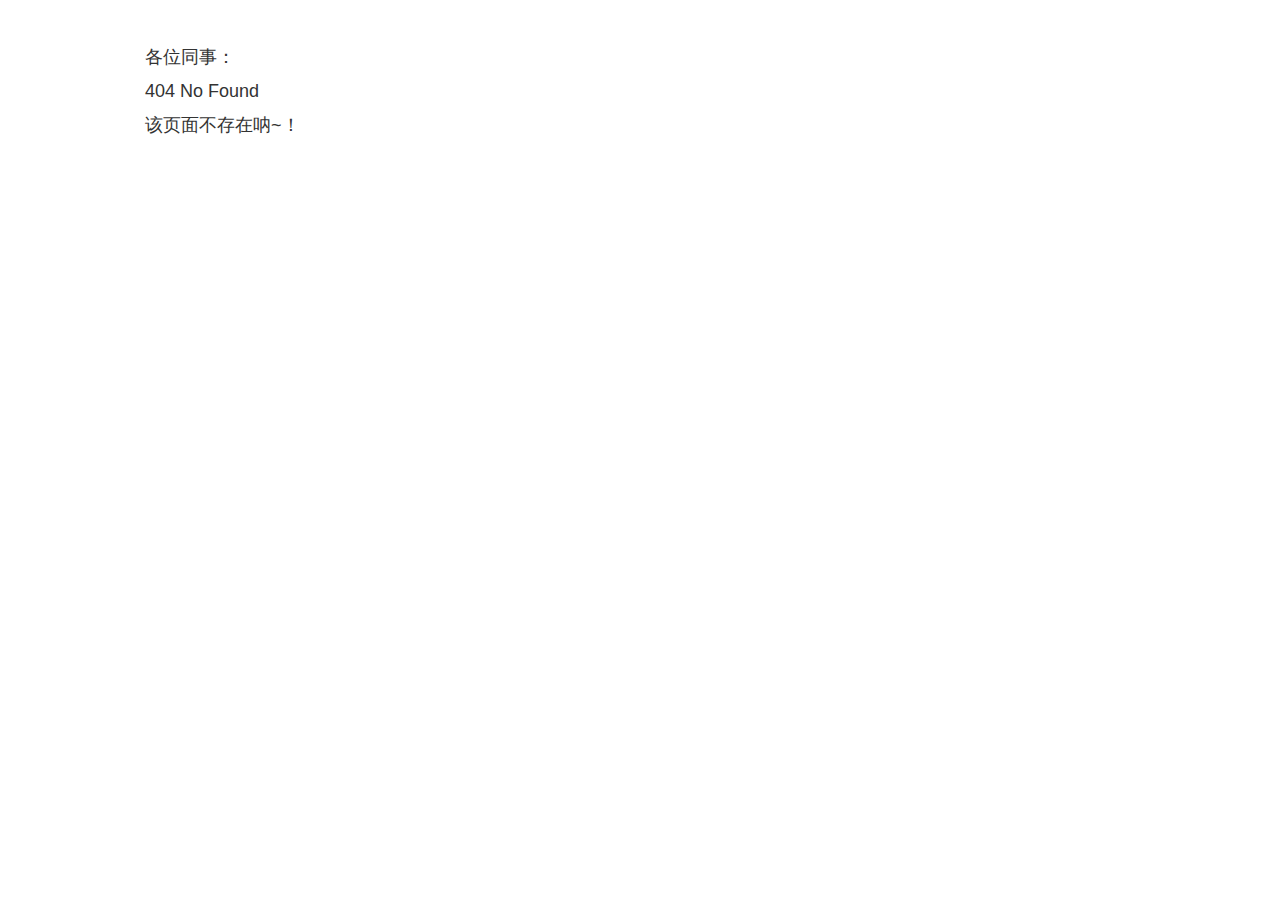
<file: index.html>
<!DOCTYPE html><html><head><meta charset=utf-8><meta name=viewport content="width=device-width,initial-scale=1,maximum-scale=1,user-scalable=no"><title>supplier-systerm</title><link href=/static/css/app.css rel=stylesheet></head><body><div id=app></div><script type=text/javascript src=/static/js/manifest.js></script><script type=text/javascript src=/static/js/vendor.js></script><script type=text/javascript src=/static/js/app.js></script></body></html>
</file>
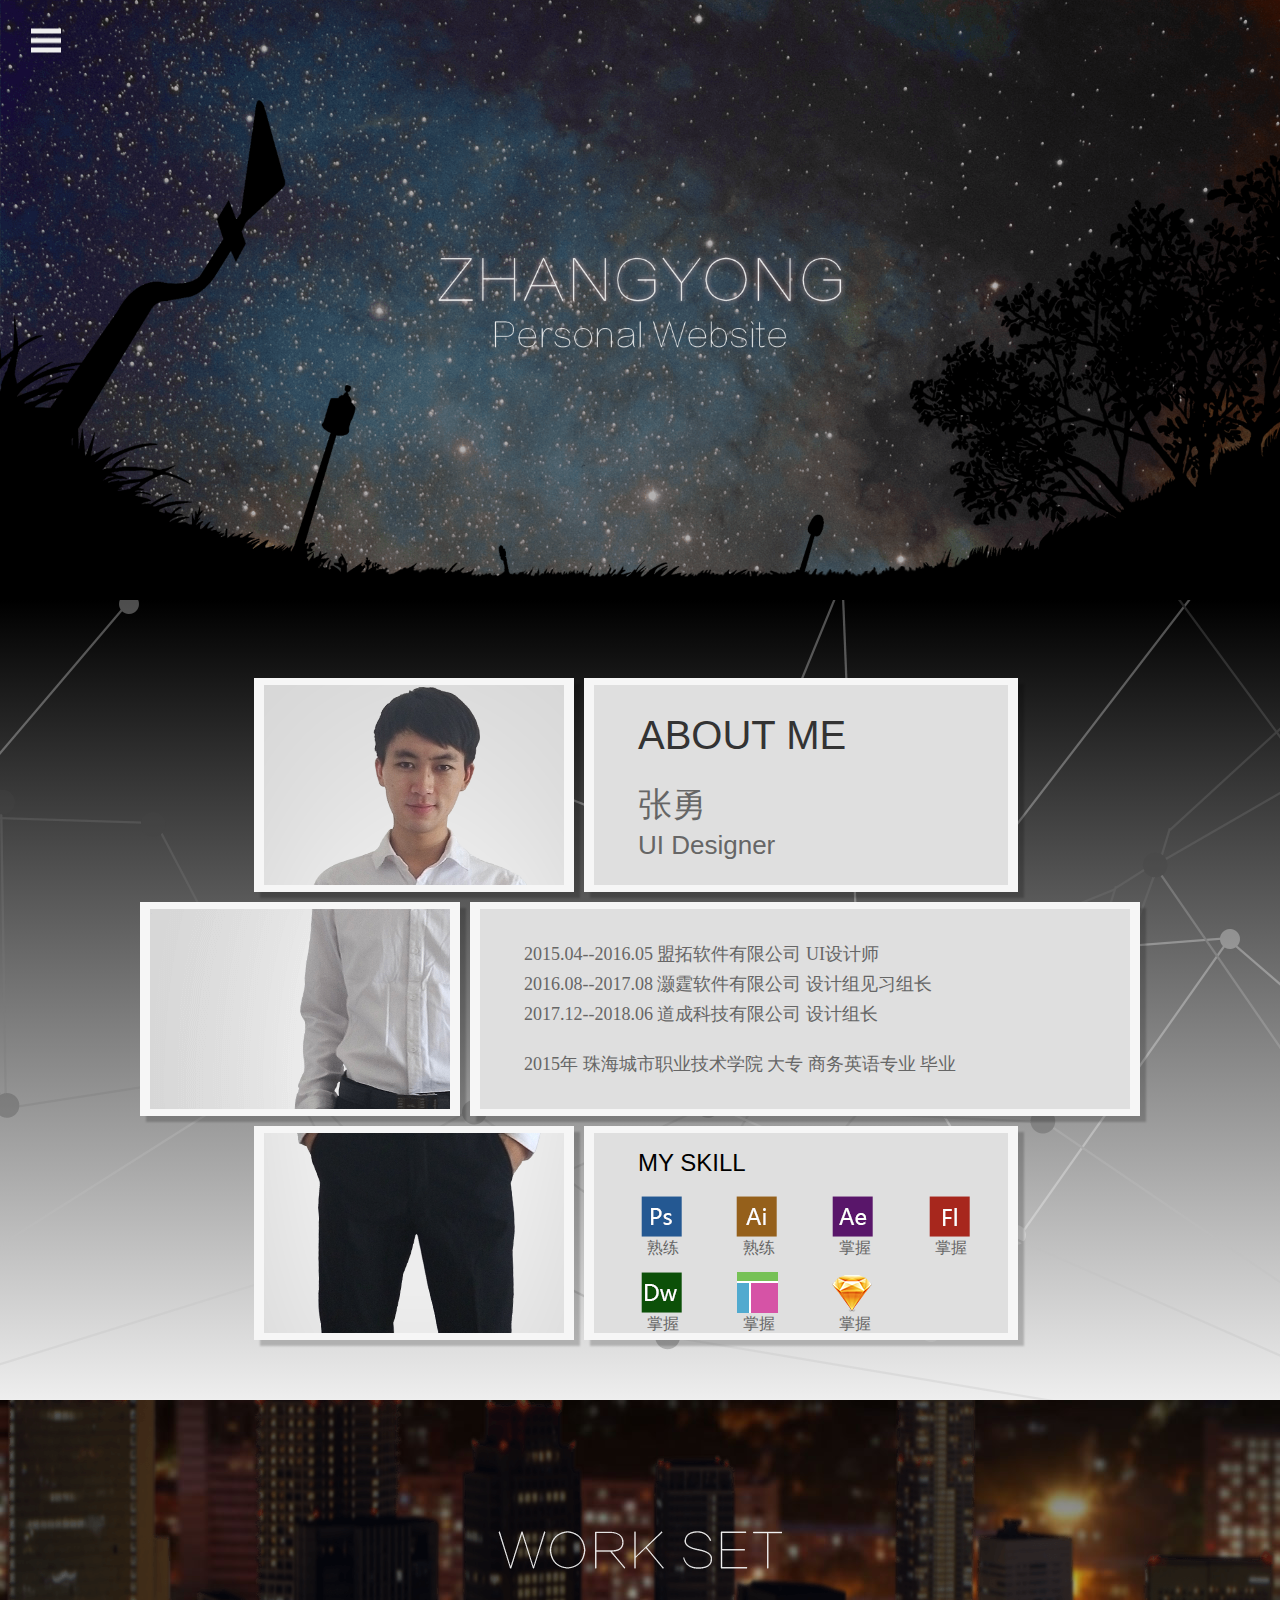
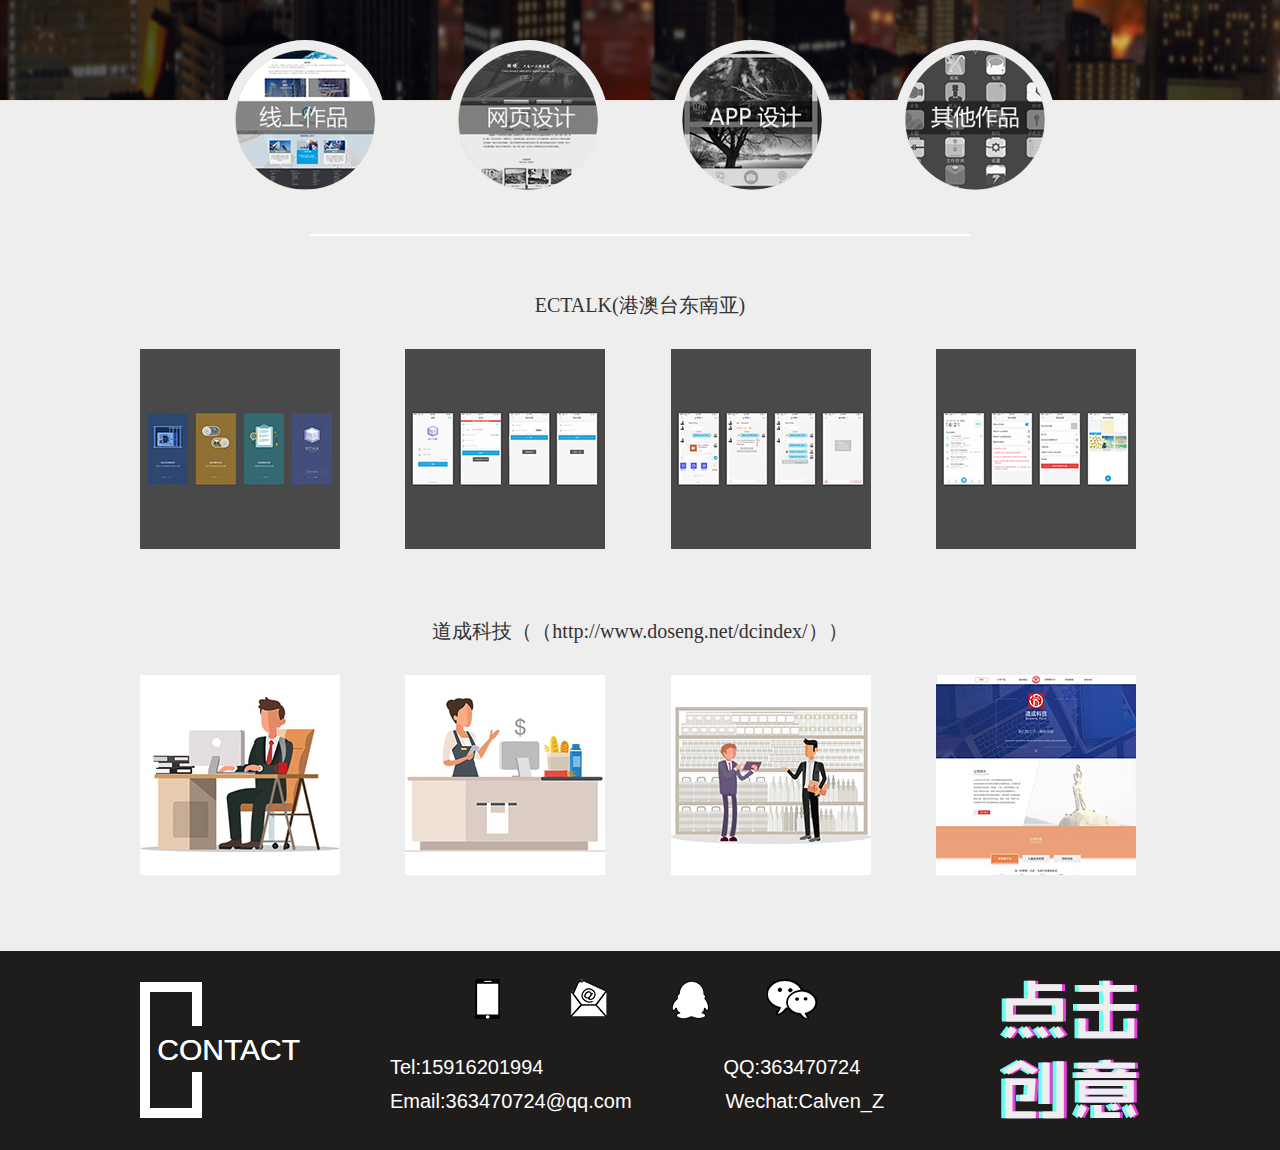
<file: zy/index.html>
<!doctype html>
<html>
<head>
<meta charset="utf-8">
<title>张勇个人网站</title>
<link rel="stylesheet" type="text/css" href="css/reset.css">
<link rel="stylesheet" type="text/css" href="css/style.css">
</head>

<body>
<header>
	<nav>
    	<div><img src="images/tab.png"></div>
    	<ul>
            <li><a href="#p1">HOME</a></li>
            <li><a href="#p2">ABOUT ME</a></li>
            <li><a href="#p3">WORK SET</a></li>
            <li><a href="#p4">CONTACT</a></li>
        </ul>
    </nav>
</header>
<main>
	<div class="banner">
    	<a name="p1"></a>
    	<div class="bannerFrist">
            <div class="lazyback" data-srcback="images/sky.png"></div>
            <div class="lazyback" data-srcback="images/sky.png"></div>
            <div class="lazyback" data-srcback="images/sky.png"></div>
        </div>
        <div class="bannerMin"></div>
        <div class="bannerText"><h1></h1></div>
    </div>
    <article class="me">
    	<a name="p2"></a>
    	<div class="meBack">
            <div class="meMin">
                <div></div>
                <div>
                	<h2>ABOUT ME</h2>
                    <p>张勇</p>
                    <p>UI Designer</p>
                </div>
                <div></div>
                <div>
                	<p>2015.04--2016.05  盟拓软件有限公司  UI设计师</p>
                    <p>2016.08--2017.08  灏霆软件有限公司  设计组见习组长</p>
                    <p>2017.12--2018.06  道成科技有限公司  设计组长</p>
                    <p>2015年  珠海城市职业技术学院  大专  商务英语专业  毕业</p>
                </div>
                <div></div>
                <div>
                	<h3>MY SKILL</h3>
                    <ul>
                    	<li><p class="poto">熟练</p></li>
                    	<li><p class="poto">熟练</p></li>
                    	<li><p class="poto">掌握</p></li>
                    	<li><p class="poto">掌握</p></li>
                    	<li><p class="poto">掌握</p></li>
                    	<li><p class="poto">掌握</p></li>
                    	<li><p class="poto">掌握</p></li>
                    </ul>
                </div>
            </div>
        </div>
    </article>
    <article class="work">
    	<a name="p3"></a>
    	<div class="workMin">
        	<div class="longNight">
            	<div></div>
            	<div></div>
            	<div></div>
            </div>
            <div class="longHome">
            	<div class="lazyback" data-srcback="./images/work-set.png"></div>
            </div>
            <div></div>
        </div>
        <section class="set">
        	<div class="line"></div>
            <div class="tabBack">
            	<div></div>
            	<div></div>
            	<div></div>
            	<div></div>
            </div>
        	<div class="setTab">
            	<img src="images/tab_01.png">
            	<img src="images/tab_02.png">
            	<img src="images/tab_03.png">
            	<img src="images/tab_04.png">
            </div>
            <div class="setMain">
            	<div class="net">
                	<dl class="netApp">
                    	<dt><h3>ECTALK(港澳台东南亚)</h3></dt>
                        <dd class="shft01"><img src="images/small_hft_01.jpg"></dd>
                        <dd class="shft02"><img src="images/small_hft_02.jpg"></dd>
                        <dd class="shft03"><img src="images/small_hft_03.jpg"></dd>
                        <dd class="shft04"><img src="images/small_hft_04.jpg"></dd>
                    </dl>
                    <dl class="netWeb">
                    	<dt><h3><a href="http://www.doseng.net/dcindex/" target="_blank">道成科技（（http://www.doseng.net/dcindex/））</a></h3></dt>
                        <dd class="szkzh01"><img src="images/small_zkzh_01.jpg"></dd>
                        <dd class="szkzh02"><img src="images/small_zkzh_02.jpg"></dd>
                        <dd class="szkzh03"><img src="images/small_zkzh_03.jpg"></dd>
                        <dd class="szkzh04"><img src="images/small_zkzh_04.jpg"></dd>
                    </dl>
                </div>
            	<div class="web">
                	<ul>
                    	<li class="sweb01"><img src="images/small_web_01.jpg"></li>
                    	<li class="sweb02"><img src="images/small_web_02.jpg"></li>
                    	<li class="sweb03"><img src="images/small_web_03.jpg"></li>
                    	<li class="sweb04"><img src="images/small_web_04.jpg"></li>
                    	<li class="sweb05"><img src="images/small_web_05.jpg"></li>
                    </ul>
                </div>
            	<div class="app">
                	<ul>
                    	<li class="sapp01"><img src="images/small_app_07.jpg"></li>
                    	<li class="sapp02"><img src="images/small_app_01.jpg"></li>
                    	<li class="sapp03"><img src="images/small_app_02.jpg"></li>
                    	<li class="sapp04"><img src="images/small_app_03.jpg"></li>
                    	<li class="sapp05"><img src="images/small_app_04.jpg"></li>
                    	<li class="sapp06"><img src="images/small_app_05.jpg"></li>
                    	<li class="sapp07"><img src="images/small_app_06.jpg"></li>
                    </ul>
                </div>
            	<div class="other">
                	<div class="sother01"><img src="images/small_icon.jpg"></div>
                	<div class="sother02"><img src="images/small_camera.jpg"></div>
                    <div><embed src="video/flash.swf" height="120" width="960"/></div>
                </div>
            </div>
            <div class="setBlack"></div>
            <div class="big">
                <div class="netBig01">
                    <img class="hft01" src="images/hft_01.jpg">
                    <img class="hft02" src="images/hft_02.jpg">
                    <img class="hft03" src="images/hft_03.jpg">
                    <img class="hft04" src="images/hft_04.jpg">
                    <div>
                        <div class="del01"></div>
                        <div class="del02"></div>
                        <div class="del03"></div>
                        <div class="del04"></div>
                    </div>
                </div>
                <div class="netBig02">
                    <img class="zkzh01" src="images/zkzh_01.gif">
                    <img class="zkzh02" src="images/zkzh_02.gif">
                    <img class="zkzh03" src="images/zkzh_03.gif">
                    <div class="over14">
                        <img class="zkzh04 lazy" data-src="images/zkzh_04.jpg">
                    </div>
                    <div>
                        <div class="del05"></div>
                        <div class="del06"></div>
                        <div class="del07"></div>
                        <div class="del08"></div>
                    </div>
                </div>
                <div class="webBig">
                    <div class="over01"><img class="lazy web01" data-src="images/web_01.jpg"></div>
                    <div class="over02"><img class="lazy web02" data-src="images/web_02.jpg"></div>
                    <div class="over03"><img class="lazy web03" data-src="images/web_03.jpg"></div>
                    <div class="over04"><img class="lazy web04" data-src="images/web_04.jpg"></div>
                    <div class="over05"><img class="lazy web05" data-src="images/web_05.jpg"></div>
                    <div>
                        <div class="del09"></div>
                        <div class="del10"></div>
                        <div class="del11"></div>
                        <div class="del12"></div>
                        <div class="del13"></div>
                    </div>
                </div>
                <div class="appBig">
                	<div class="over07"><img class="app01" src="images/app_07.jpg"></div>
                    <div class="over08"><img class="app02" src="images/app_01.jpg"></div>
                    <div class="over09"><img class="app03" src="images/app_02.jpg"></div>
                    <div class="over10"><img class="app04 lazy" data-src="images/app_03.jpg"></div>
                    <div class="over11"><img class="app05 lazy" data-src="images/app_04.jpg"></div>
                    <div class="over12"><img class="app06 lazy" data-src="images/app_05.jpg"></div>
                    <div class="over13"><img class="app07 lazy" data-src="images/app_06.jpg"></div>
                    <div>
                        <div class="del14"></div>
                        <div class="del15"></div>
                        <div class="del16"></div>
                        <div class="del17"></div>
                        <div class="del18"></div>
                        <div class="del19"></div>
                        <div class="del20"></div>
                    </div>
                </div>
                <div class="otherBig">
                    <div class="over06"><img class="other01 lazy" data-src="images/icon.jpg"></div>
                    <img class="other02" src="images/camera.jpg">
                    <div>
                      <div class="del21"></div>
                      <div class="del22"></div>
                      <div class="del23"></div>
                    </div>
                </div>
            </div>
        </section>
    </article>
</main>
<footer>
	<a name="p4"></a>
	<div class="footerMin">
    	<div><p>CONTACT</p></div>
    	<div>
        	<ul class="conTop">
        		<li></li>
        		<li></li>
        		<li></li>
        		<li></li>
        	</ul>
            <ul class="conBot">
            	<li><p>Tel:15916201994</p></li>
            	<li><p>QQ:363470724</p></li>
            	<li><p>Email:363470724@qq.com</p></li>
            	<li><p>Wechat:Calven_Z</p></li>
            </ul>
        </div>
    	<div><img class="scode" src="images/code.png"></div>
        <div>
        	<img class="bcode" src="images/code01.png">
        </div>
    </div>
</footer>

<script type="text/javascript" src="js/jquery.js"></script>
<script type="text/javascript" src="js/html5.js"></script>
<script type="text/javascript" src="js/base.js"></script>
<script type="text/javascript" src="js/script.js"></script>
<!-- cdnjs -->
<script type="text/javascript" src="js/jquery.lazy.min.js"></script>
<script type="text/javascript" src="js/jquery.lazy.plugins.min.js"></script>
<!-- <script type="text/javascript" src="//cdnjs.cloudflare.com/ajax/libs/jquery.lazy/1.7.9/jquery.lazy.min.js"></script>
<script type="text/javascript" src="//cdnjs.cloudflare.com/ajax/libs/jquery.lazy/1.7.9/jquery.lazy.plugins.min.js"></script> -->
</body>
</html>
</file>
<file: zy/css/style.css>
@charset "utf-8";
/* CSS Document */

html.body {
	height: 100%;
}

/* header */

header {
	position: fixed;
	top: 0;
	height: 80px;
	width: 100%;
	z-index: 50;
	margin-top: -80px;
	background: rgba(0, 0, 0, 0.55);
}

nav {
	height: 80px;
}

nav>div {
	position: fixed;
	top: 16px;
	left: 16px;
	transform: scale(0.5);
	cursor: pointer;
	box-shadow: 0 2px 4px 2px rgba(0, 0, 0, 0.05);
	-webkit-transition: 0.3s;
}

nav>div:hover {
	box-shadow: 0 0 0 20px rgba(123, 26, 28, 0.9);
	background: rgba(123, 26, 28, 0.9);
}

nav ul {
	width: 1000px;
	height: 80px;
	margin: 0 auto;
}

nav li {
	width: 246px;
	height: 80px;
	float: left;
	text-align: center;
	transition: 0.5s;
}

nav li a {
	font: 24px/80px Arial;
	color: white;
	display: inline-block;
	width: 246px;
	height: 80px;
}

nav li:hover {
	background: rgba(123, 26, 28, 0.9);
}

/* banner */

.banner {
	height: 600px;
	overflow: hidden;
	width: 100%;
	position: relative;
}

.bannerFrist {
	width: 100%;
	height: 3000px;
	-webkit-animation: banner 180s linear infinite;
}

@-webkit-keyframes banner {
	0% {
		margin-top: 0;
	}
	100% {
		margin-top: -2000px
	}
}

.bannerFrist div:nth-child(1),
.bannerFrist div:nth-child(3) {
	background: no-repeat;
	background-size: cover;
	height: 1000px;
	width: 100%;
}

.bannerFrist div:nth-child(2) {
	background: no-repeat;
    background-size: cover;
    height: 1000px;
    width: 100%;
    transform: scaleY(-1);
}

.bannerMin {
	width: 100%;
	height: 500px;
	overflow: hidden;
	background: url(../images/banner_black.png) no-repeat;
	;
	z-index: 2;
	background-size: 100% 100%;
	position: absolute;
	bottom: 0;
}

.bannerText {
	width: 590px;
	height: 138px;
	background: url(../images/Personal-Website.png) no-repeat;
	z-index: 3;
	position: absolute;
	margin: auto;
	top: 0;
	bottom: 0;
	left: 0;
	right: 0;
	transform: scale(0.7);
}

/* about me */

.me {
	height: 800px;
	width: 100%;
	background: linear-gradient(180deg, black, #EEE);
	overflow: hidden;
}

.meBack {
	height: 800px;
	background: url(../images/point-line_01.png) no-repeat 50% fixed;
	width: 100%;
	margin: 0 auto;
}

.meMin {
	height: 800px;
	width: 1000px;
	margin: 0 auto;
}

.meMin>div {
	float: left;
}

.meMin>div:nth-child(1) {
	background: url(../images/me_01.png);
	width: 320px;
	height: 214px;
	margin-top: 78px;
	margin-left: 114px;
	box-shadow: 6px 6px 2px rgba(0, 0, 0, 0.2);
}

.meMin>div:nth-child(2) {
	height: 200px;
	width: 370px;
	padding-left: 44px;
	border: #f6f6f6 10px solid;
	border-top: #f6f6f6 7px solid;
	border-bottom: #f6f6f6 7px solid;
	background: #dfdfdf;
	margin-top: 78px;
	margin-left: 10px;
	box-shadow: 6px 6px 2px rgba(0, 0, 0, 0.2);
}

.meMin>div:nth-child(3) {
	background: url(../images/me_02.png);
	width: 320px;
	height: 214px;
	margin-top: 10px;
	box-shadow: 6px 6px 2px rgba(0, 0, 0, 0.2);
}

.meMin>div:nth-child(4) {
	padding-left: 44px;
	border: #f6f6f6 10px solid;
	border-top: #f6f6f6 7px solid;
	border-bottom: #f6f6f6 7px solid;
	background: #dfdfdf;
	margin-left: 10px;
	width: 606px;
	height: 200px;
	margin-top: 10px;
	box-shadow: 6px 6px 2px rgba(0, 0, 0, 0.2);
}

.meMin>div:nth-child(5) {
	background: url(../images/me_03.png);
	width: 320px;
	height: 214px;
	margin-top: 10px;
	margin-left: 114px;
	box-shadow: 6px 6px 2px rgba(0, 0, 0, 0.2);
}

.meMin>div:nth-child(6) {
	height: 200px;
	width: 360px;
	padding-left: 44px;
	padding-right: 10px;
	border: #f6f6f6 10px solid;
	border-top: #f6f6f6 7px solid;
	border-bottom: #f6f6f6 7px solid;
	background: #dfdfdf;
	margin-top: 10px;
	margin-left: 10px;
	box-shadow: 6px 6px 2px rgba(0, 0, 0, 0.2);
}

.meMin>div:nth-child(2) h2 {
	font: 40px/100px Arial;
	color: #333;
}

.meMin>div:nth-child(2) p:nth-child(2) {
	font: 34px/40px "微软雅黑";
	color: #666;
}

.meMin>div:nth-child(2) p:nth-child(3) {
	font: 26px/40px Arial;
	color: #666;
}

.meMin>div:nth-child(4) p {
	font: 18px/30px "微软雅黑";
	color: #666;
	-webkit-transition: 0.5s;
	cursor: pointer;
}

.meMin>div:nth-child(4) p:hover {
	margin-left: 20px;
	color: rgba(123, 26, 28, 1);
}

.meMin>div:nth-child(4) p:nth-child(1) {
	margin-top: 30px;
}

.meMin>div:nth-child(4) p:nth-child(4) {
	font: 18px/70px "微软雅黑";
}

.meMin>div:nth-child(6) h3 {
	font: 24px/60px Arial;
	color: 222;
}

.meMin>div:nth-child(6) li {
	float: left;
	margin-left: 50px;
	position: relative;
	border-top: rgba(252, 252, 252, 0.00) 3px solid;
	border-left: rgba(252, 252, 252, 0.00) 3px solid;
	border-right: rgba(102, 102, 102, 0.00) 3px solid;
	border-bottom: rgba(102, 102, 102, 0.00) 3px solid;
	-webkit-transition: 0.5s;
}

.meMin>div:nth-child(6) p {
	font: 16px/16px Arial;
	color: #222;
	position: absolute;
	bottom: -20px;
	left: 6px;
	-webkit-transition: 0.5s;
}

.meMin>div:nth-child(6) li:nth-child(1) {
	background: url(../images/icon_01.png) no-repeat;
	height: 40px;
	width: 40px;
	margin-left: 0;
}

.meMin>div:nth-child(6) li:nth-child(2) {
	background: url(../images/icon_01.png) -94px 0 no-repeat;
	height: 40px;
	width: 40px;
}

.meMin>div:nth-child(6) li:nth-child(3) {
	background: url(../images/icon_01.png) -188px 0 no-repeat;
	height: 40px;
	width: 40px;
}

.meMin>div:nth-child(6) li:nth-child(4) {
	background: url(../images/icon_01.png) -280px 0 no-repeat;
	height: 40px;
	width: 40px;
}

.meMin>div:nth-child(6) li:nth-child(5) {
	background: url(../images/icon_01.png) -374px 0 no-repeat;
	height: 40px;
	width: 40px;
	margin-left: 0;
	margin-top: 30px;
}

.meMin>div:nth-child(6) li:nth-child(6) {
	background: url(../images/icon_01.png) -468px 0 no-repeat;
	height: 40px;
	width: 40px;
	margin-top: 30px;
}

.meMin>div:nth-child(6) li:nth-child(7) {
	background: url(../images/icon_01.png) -562px 0 no-repeat;
	height: 40px;
	width: 40px;
	margin-top: 30px;
}

.meMin>div:nth-child(6) li:hover {
	border-top: rgba(252, 252, 252, 1.00) 3px solid;
	border-left: rgba(252, 252, 252, 1.00) 3px solid;
	border-right: rgba(102, 102, 102, 0) 3px solid;
	border-bottom: rgba(102, 102, 102, 0) 3px solid;
}

.meMin>div:nth-child(6) li:hover p {
	color: #B12B2D;
}

.meMin>div:nth-child(6) li>p {
	color: #666;
}

/* workset */

.work {}

.workMin {
	width: 100%;
	height: 300px;
	margin: 0 auto;
	overflow: hidden;
	position: relative;
}

.longNight {
	width: 6600px;
	height: 300px;
	margin-left: 0;
	-webkit-animation: longNight 180s linear infinite;
}

.longNight div:nth-child(1) {
	background: url(../images/night.jpg) no-repeat;
	width: 2200px;
	height: 300px;
	float: left;
}

.longNight div:nth-child(3) {
	background: url(../images/night.jpg) no-repeat;
	width: 2200px;
	height: 300px;
	float: left;
}

.longNight div:nth-child(2) {
	background: url(../images/night_01.jpg) no-repeat;
	width: 2200px;
	height: 300px;
	float: left;
}

.longHome {
	width: 200%;
	height: 300px;
}

.longHome div {
	background: no-repeat;
	height: 300px;
	width: 100%;
	position: absolute;
	left: 0;
	top: 0;
	background-size: 100% 100%;
}

.workMin>div:nth-child(3) {
	background: url(../images/work.png) no-repeat;
	width: 284px;
	height: 38px;
	position: absolute;
	margin: auto;
	left: 0;
	right: 0;
	top: 0;
	bottom: 0;
}

@-webkit-keyframes longNight {
	0% {
		margin-left: 0;
	}
	100% {
		margin-left: -4400px;
	}
}

.set {
	position: relative;
	height: 850px;
}

.setTab,
.tabBack {
	width: 1000px;
	height: 160px;
	margin: auto;
	text-align: center;
	position: absolute;
	top: -60px;
	left: 0;
	right: 0;
	z-index: 49;
}

.tabBack div {
	display: inline-block;
	height: 140px;
	width: 140px;
	border-radius: 100%;
	margin: 0 30px;
	border: #EEE 10px solid;
	background: #e8e0c2;
	cursor: pointer;
}

.setTab img {
	-webkit-filter: grayscale(1);
	margin: 10px 40px;
	display: inline-block;
	cursor: pointer;
	border-radius: 100%;
}

.line {
	width: 660px;
	height: 2px;
	background: #fff;
	position: absolute;
	margin: auto;
	top: -580px;
	bottom: 0;
	left: 0;
	right: 0;
}

.setMain {
	height: 850px;
	width: 100%;
	margin: 0 auto;
	background: #EEE;
	border-top: #EDE3DA 1px solid;
}

.net {
	height: 730px;
	width: 1000px;
	margin: 0 auto;
	padding-top: 120px;
}

.net dd {
	position: relative;
	cursor: pointer;
	overflow: hidden;
}

.netApp dt h3 {
	text-align: center;
	font: 20px/20px "微软雅黑";
	color: #333;
	margin-top: 74px;
	margin-bottom: 34px;
}

.netApp dd {
	display: inline-block;
	text-align: center;
	height: 200px;
	width: 200px;
	margin-left: 62px;
}

.netApp dd:nth-child(2) {
	margin-left: 0;
}

.netWeb dt h3 {
	text-align: center;
	font: 20px/20px "微软雅黑";
	margin-top: 70px;
	margin-bottom: 34px;
}

.netWeb dt h3 a {
	color: #333;
}

.netWeb dd {
	display: inline-block;
	text-align: center;
	height: 200px;
	width: 200px;
	margin-left: 62px;
}

.netWeb dd:nth-child(2) {
	margin-left: 0;
}

.net dd:before {
	content: "";
	width: 200px;
	height: 200px;
	background: rgba(0, 0, 0, 0.60);
	position: absolute;
	top: 0;
	left: 0;
	opacity: 0;
	z-index: 1;
}

.net dd:after {
	content: "";
	height: 29px;
	width: 29px;
	position: absolute;
	margin: auto;
	top: 0;
	bottom: 0;
	right: 0;
	left: 0;
	background: url(../images/+.png) no-repeat;
	z-index: 2;
	opacity: 0;
	transition: 1s;
}

.net dd:hover:before {
	opacity: 1;
}

.net dd:hover:after {
	opacity: 1;
}

.net dd:hover img {
	-webkit-filter: blur(2px);
}

.web {
	margin: 0 auto;
	height: 650px;
	width: 1000px;
	padding-top: 200px;
}

.web li {
	float: left;
	overflow: hidden;
	position: relative;
	cursor: pointer;
}

.web li:nth-child(2),
.web li:nth-child(4) {
	margin-top: 200px;
}

.web li:before {
	content: "";
	width: 100%;
	height: 100%;
	background: rgba(0, 0, 0, 0.60);
	position: absolute;
	top: 0;
	left: 0;
	opacity: 0;
	z-index: 1;
}

.web li:after {
	content: "";
	height: 29px;
	width: 29px;
	position: absolute;
	margin: auto;
	top: 0;
	bottom: 0;
	right: 0;
	left: 0;
	background: url(../images/+.png) no-repeat;
	z-index: 2;
	opacity: 0;
	transition: 1s;
}

.web li:hover:before {
	opacity: 1;
}

.web li:hover:after {
	opacity: 1;
}

.web li:hover img {
	-webkit-filter: blur(2px);
}

.app {
	margin: 0 auto;
	padding-top: 228px;
	height: 622px;
	width: 1000px;
}

.app li {
	float: left;
	margin-left: 66px;
	position: relative;
	overflow: hidden;
	cursor: pointer;
	height: 200px;
}

.app li:nth-child(1) {
	margin-left: 0;
}

.app li:nth-child(4) {
	margin-left: 2px;
}

.app li:nth-child(4),
.app li:nth-child(5),
.app li:nth-child(6),
.app li:nth-child(7) {
	margin-top: 74px;
}

.app li:before {
	content: "";
	width: 100%;
	height: 100%;
	background: rgba(0, 0, 0, 0.60);
	position: absolute;
	top: 0;
	left: 0;
	opacity: 0;
	z-index: 1;
}

.app li:after {
	content: "";
	height: 29px;
	width: 29px;
	position: absolute;
	margin: auto;
	top: 0;
	bottom: 0;
	right: 0;
	left: 0;
	background: url(../images/+.png) no-repeat;
	z-index: 2;
	opacity: 0;
	transition: 1s;
}

.app li:hover:before {
	opacity: 1;
}

.app li:hover:after {
	opacity: 1;
}

.app li:hover img {
	-webkit-filter: blur(2px);
}

.other {
	margin: 0 auto;
	padding-top: 228px;
	height: 622px;
	width: 1000px;
}

.other div {
	float: left;
	position: relative;
	overflow: hidden;
	cursor: pointer;
}

.other div:nth-child(1) {
	height: 200px;
	width: 760px;
}

.other div:nth-child(2) {
	margin-left: 39px;
	height: 200px;
}

.other div:nth-child(3) {
	width: 1000px;
	height: 200px;
	position: relative;
	margin-top: 74px;
	background: black;
}

embed {
	position: absolute;
	margin: auto;
	top: 0;
	bottom: 0;
	left: 0;
	right: 0;
}

.other div:before {
	content: "";
	width: 100%;
	height: 100%;
	background: rgba(0, 0, 0, 0.60);
	position: absolute;
	top: 0;
	left: 0;
	opacity: 0;
	z-index: 1;
}

.other div:after {
	content: "";
	height: 29px;
	width: 29px;
	position: absolute;
	margin: auto;
	top: 0;
	bottom: 0;
	right: 0;
	left: 0;
	background: url(../images/+.png) no-repeat;
	z-index: 2;
	opacity: 0;
	transition: 1s;
}

.other div:hover:before {
	opacity: 1;
}

.other div:hover:after {
	opacity: 1;
}

.other div:hover img {
	-webkit-filter: blur(2px);
}

.big {}

.setBlack {
	position: fixed;
	top: 50%;
	left: 50%;
	width: 0;
	height: 0;
	background: rgba(0, 0, 0, 0.70);
	z-index: 51;
}

.big img {
	position: fixed;
	margin: auto;
	top: 0;
	bottom: 0;
	left: 0;
	right: 0;
	display: none;
	z-index: 52;
}

.big>div>div>div,
.del23 {
	background: url(../images/del.png) no-repeat;
	height: 0;
	width: 0;
	position: fixed;
	right: 50px;
	top: 50px;
	z-index: 53;
	cursor: pointer;
	overflow: hidden;
}

.over01,
.over02,
.over03,
.over04,
.over05,
.over06,
.over10,
.over11,
.over12,
.over13,
.over14 {
	width: 820px;
	height: 800px;
	position: fixed;
	margin: auto;
	top: 0;
	bottom: 0;
	right: 0;
	left: 0;
	overflow: scroll;
	display: none;
	z-index: 54;
}

.webBig img,
.otherBig img:nth-child(1),
.appBig div:nth-child(4) img,
.appBig div:nth-child(5) img,
.appBig div:nth-child(6) img,
.appBig div:nth-child(7) img,
.over14 img {
	position: static;
}

footer {
	height: 200px;
	background: #1F1D1B;
}

.footerMin {
	width: 1000px;
	margin: 0 auto;
	height: 200px;
	position: relative;
}

.footerMin div:nth-child(1) {
	position: absolute;
	left: 0;
	top: 32px;
	background: url(../images/contact.png) no-repeat;
	height: 136px;
	width: 160px;
}

.footerMin div:nth-child(1) p {
	position: absolute;
	right: 0;
	top: 53px;
	font: 30px/30px Arial;
	color: #fff;
	text-shadow: 0 0 0 #fff;
	-webkit-animation: contact 6s ease infinite;
}

.footerMin div:nth-child(2) {
	position: absolute;
	margin: auto;
	top: 0;
	right: 0;
	left: 0;
	bottom: 0;
	height: 200px;
	width: 500px;
}

.conTop {
	height: 100px;
	width: 500px;
	text-align: center;
}

.conTop li {
	width: 50px;
	height: 50px;
	display: inline-block;
	margin: 25px 24px;
}

.conTop li:nth-child(1) {
	background: url(../images/icon_01.png) 12px -66px no-repeat;
}

.conTop li:nth-child(2) {
	background: url(../images/icon_01.png) -88px -66px no-repeat;
}

.conTop li:nth-child(3) {
	background: url(../images/icon_01.png) -187px -66px no-repeat;
}

.conTop li:nth-child(4) {
	background: url(../images/icon_01.png) -287px -66px no-repeat;
}

.conBot {
	height: 100px;
	width: 500px;
}

.conBot li {
	float: left;
}

.conBot p {
	font: 20px/34px Arial;
	color: #fff;
}

.conBot li:nth-child(2) {
	margin-left: 180px;
}

.conBot li:nth-child(4) {
	margin-left: 94px;
}

.footerMin div:nth-child(3) {
	width: 140px;
	height: 140px;
	position: absolute;
	right: 0;
	top: 30px;
	overflow: hidden;
}

.conTop li:after {
	content: "";
	display: block;
	height: 120px;
	width: 50px;
	background: white;
	-webkit-transform: rotateX(86deg);
	border-radius: 17px;
	-webkit-filter: blur(10px);
	opacity: 0;
}

.conTop li:hover:after {
	opacity: 1;
}

.scode {
	cursor: pointer;
}

.bcode {
	position: fixed;
	margin: auto;
	top: 0;
	bottom: 0;
	left: 0;
	right: 0;
	display: none;
	z-index: 53;
}

@-webkit-keyframes contact {
	0% {
		text-shadow: 0 0 0 #fff;
	}
	50% {
		text-shadow: 0 0 30px #fff;
	}
	100% {
		text-shadow: 0 0 0 #fff;
	}
}

.lazyback {
	transition: 0.3s all ease-in-out;
	opacity: 1;
}

img[data-srcback] {
	opacity: 0 !important;
}
</file>
